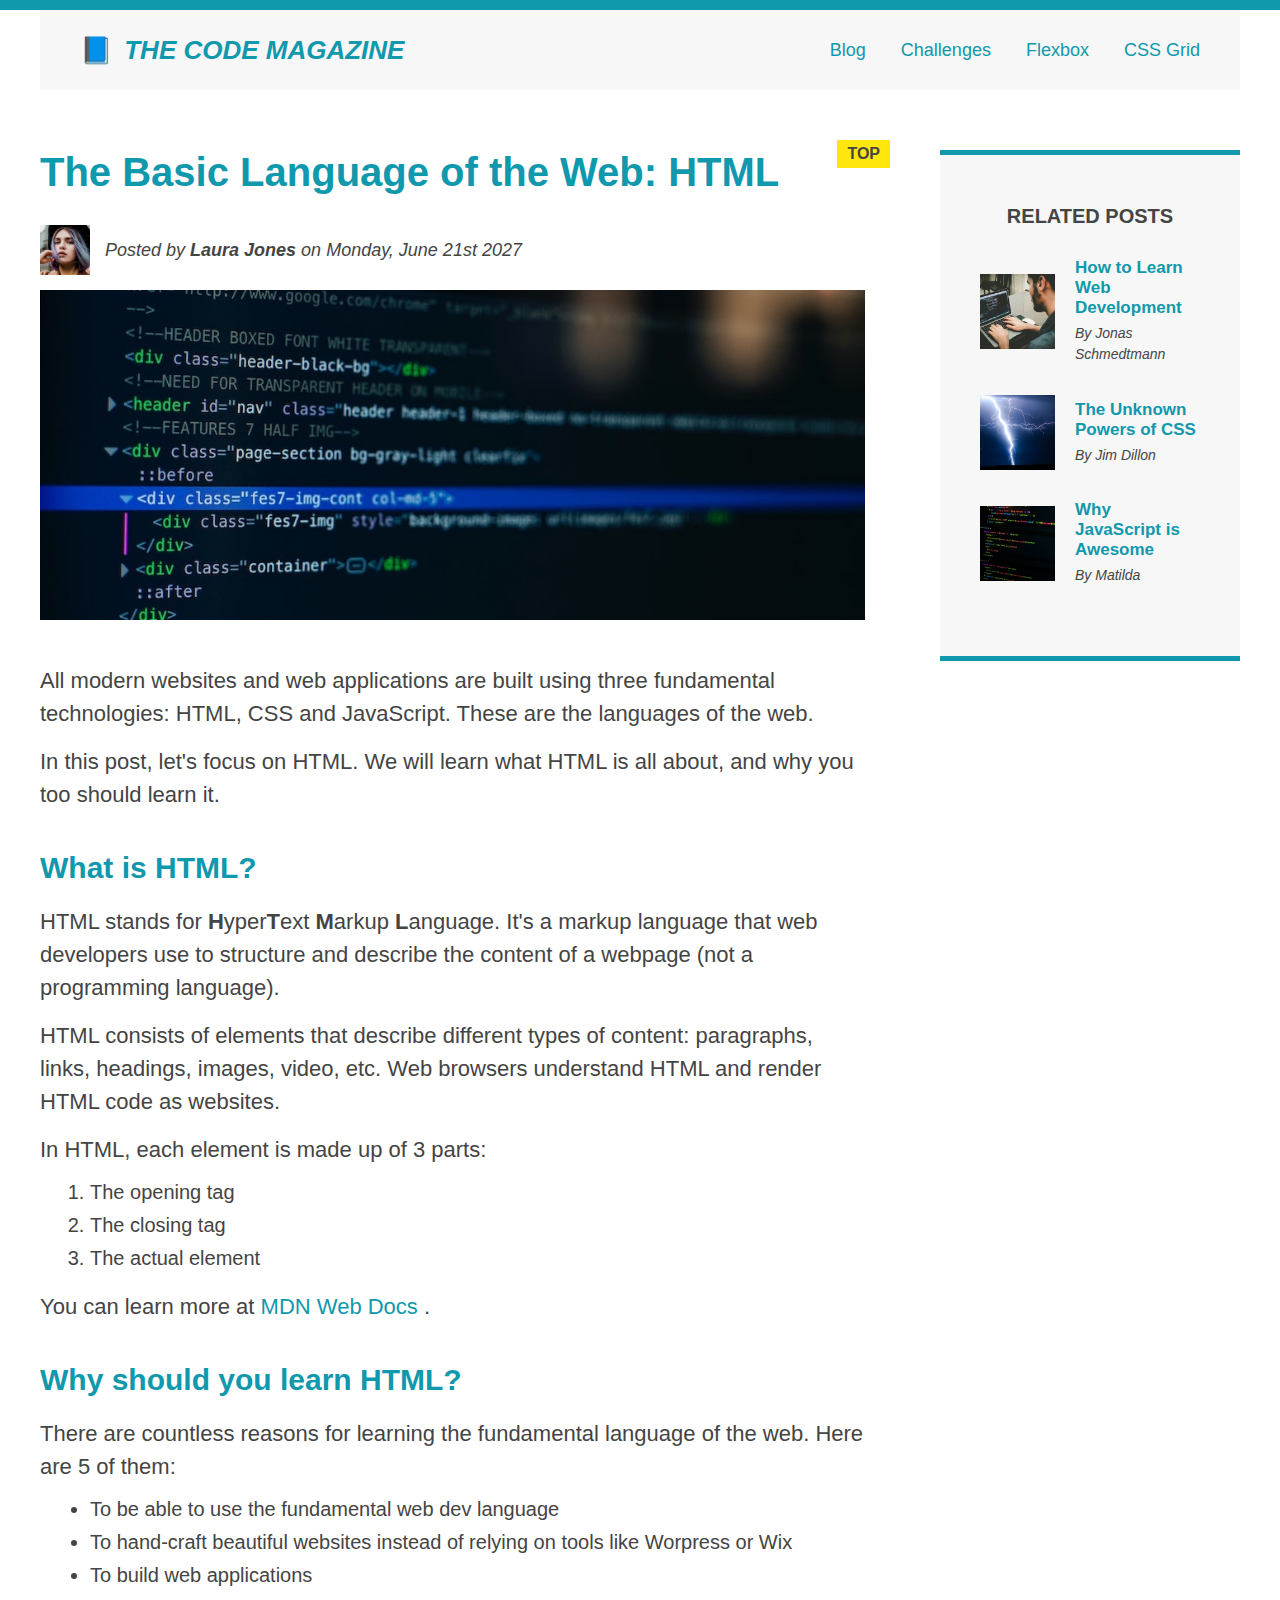
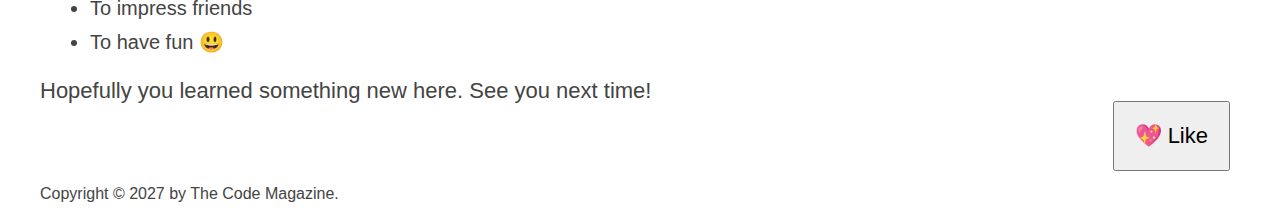
<file: index.html>
<!DOCTYPE html>
<html lang="en">
  <head>
    <meta charset="UTF-8" />
    <link href="style.css" rel="stylesheet" />
    <title>The Basic Language of the Web: HTML</title>
  </head>

  <body>
    <!--
    <h1>The Basic Language of the Web: HTML</h1>
    <h2>The Basic Language of the Web: HTML</h2>
    <h3>The Basic Language of the Web: HTML</h3>
    <h4>The Basic Language of the Web: HTML</h4>
    <h5>The Basic Language of the Web: HTML</h5>
    <h6>The Basic Language of the Web: HTML</h6>
    -->
    <div class="container">
      <header class="main-header clearfix">
        <h1>📘 The Code Magazine</h1>

        <nav>
          <!--<strong>This is the navigation</strong> -->
          <a href="blog.html">Blog</a>
          <a href="#">Challenges</a>
          <a href="flexbox.html">Flexbox</a>
          <a href="css-grid.html">CSS Grid</a>
        </nav>

        <!-- <div class="clear"></div> -->
      </header>
      <!-- ONLY NECESSARY FOR FLEXBOX -->
      <!-- <div class="row"> -->
      <article>
        <header class="post-header">
          <h2>The Basic Language of the Web: HTML</h2>

          <div class="author-box">
            <img src="img/laura-jones.jpg" alt="picture of the author of the
            article width="50" height="50" class="author-img" />

            <p id="author" class="author">
              Posted by <strong>Laura Jones</strong> on Monday, June 21st 2027
            </p>
          </div>
          <img
            src="img/post-img.jpg"
            alt="HTML code on a screen"
            width="500"
            height="200"
            class="post-img"
          />
          <button>💖 Like</button>
        </header>

        <p>
          All modern websites and web applications are built using three
          fundamental technologies: HTML, CSS and JavaScript. These are the
          languages of the web.
        </p>
        <p>
          In this post, let's focus on HTML. We will learn what HTML is all
          about, and why you too should learn it.
        </p>

        <h3>What is HTML?</h3>

        <p>
          HTML stands for <strong>H</strong>yper<strong>T</strong>ext
          <strong>M</strong>arkup <strong>L</strong>anguage. It's a markup
          language that web developers use to structure and describe the content
          of a webpage (not a programming language).
        </p>

        <p>
          HTML consists of elements that describe different types of content:
          paragraphs, links, headings, images, video, etc. Web browsers
          understand HTML and render HTML code as websites.
        </p>

        <p>In HTML, each element is made up of 3 parts:</p>

        <ol>
          <li class="first-li">The opening tag</li>
          <li>The closing tag</li>
          <li>The actual element</li>
        </ol>

        <p>
          You can learn more at
          <a
            href="https://developer.mozilla.org/en-US/docs/web/html"
            target="_blank"
          >
            MDN Web Docs </a
          >.
        </p>

        <h3>Why should you learn HTML?</h3>

        <p>
          There are countless reasons for learning the fundamental language of
          the web. Here are 5 of them:
        </p>

        <ul>
          <li class="first-li">
            To be able to use the fundamental web dev language
          </li>
          <li>
            To hand-craft beautiful websites instead of relying on tools like
            Worpress or Wix
          </li>
          <li>To build web applications</li>
          <li>To impress friends</li>
          <li>To have fun 😃</li>
        </ul>

        <p>Hopefully you learned something new here. See you next time!</p>
      </article>

      <aside>
        <h4>Related posts</h4>

        <ul class="related">
          <li class="related-post">
            <img
              src="img/related-1.jpg"
              alt="person coding"
              width="75"
              height="75"
            />
            <div>
              <a href="#" class="related-link">How to Learn Web Development</a>
              <p class="related-author">By Jonas Schmedtmann</p>
            </div>
          </li>

          <li class="related-post">
            <img
              src="img/related-2.jpg"
              alt="thunderstorm"
              width="75"
              height="75"
            />

            <div>
              <a href="#" class="related-link">The Unknown Powers of CSS</a>
              <p class="related-author">By Jim Dillon</p>
            </div>
          </li>

          <li class="related-post">
            <img
              src="img/related-3.jpg"
              alt="lines of code"
              width="75"
              height="75"
            />

            <div>
              <a href="#" class="related-link">Why JavaScript is Awesome</a>
              <p class="related-author">By Matilda</p>
            </div>
          </li>
        </ul>
      </aside>
      <!-- </div> -->
      <footer>
        <p id="copyright" class="copyright text">
          Copyright &copy; 2027 by The Code Magazine.
        </p>
      </footer>
    </div>
  </body>
</html>
</file>
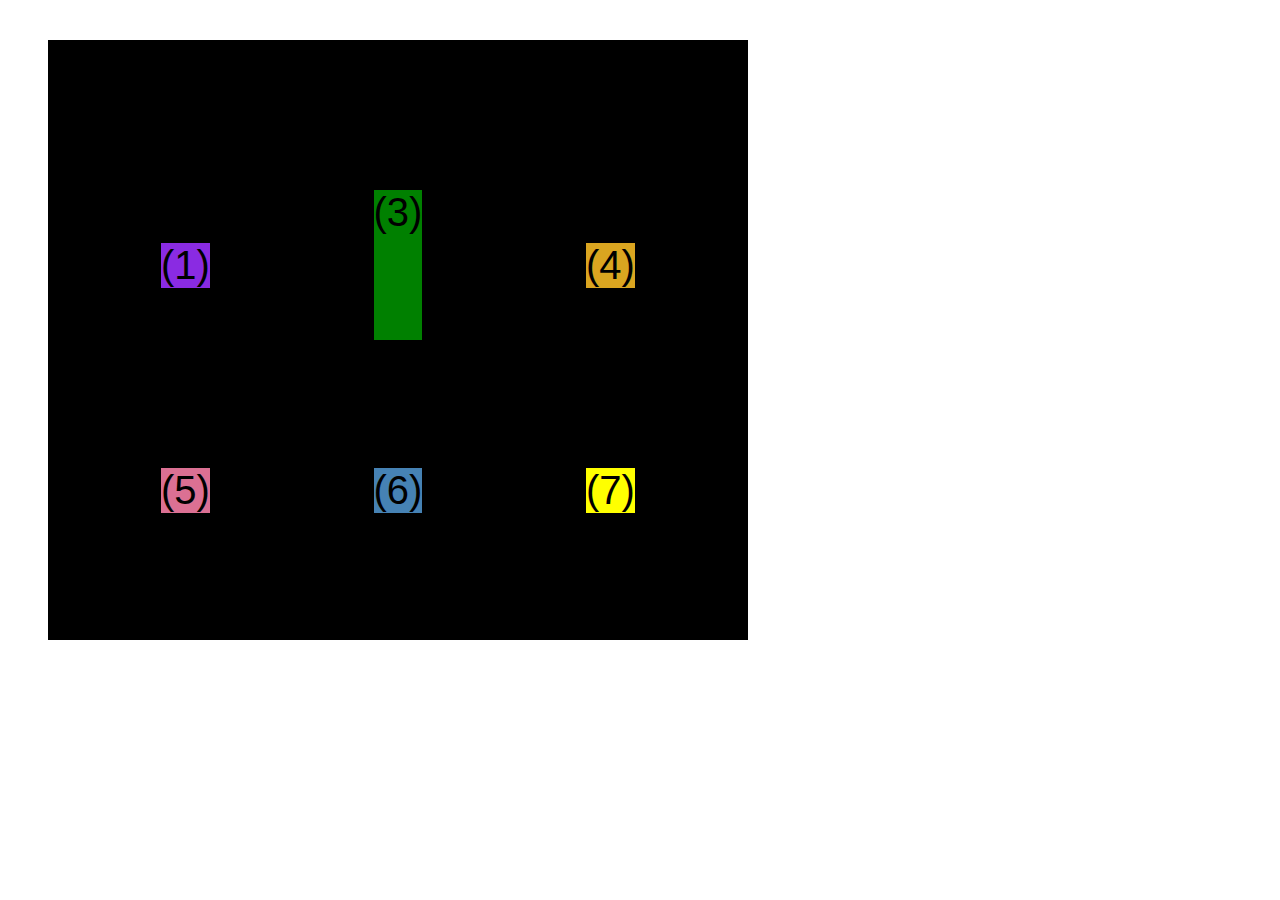
<file: css-grid.html>
<!DOCTYPE html>
<html lang="en">
  <head>
    <meta charset="UTF-8" />
    <meta http-equiv="X-UA-Compatible" content="IE=edge" />
    <meta name="viewport" content="width=device-width, initial-scale=1.0" />
    <title>CSS Grid</title>
    <style>
      .el--1 {
        background-color: blueviolet;
      }
      .el--2 {
        background-color: orangered;
        /* grid-column: 1 / span 4; */
        grid-row: 2;
        grid-column: 1 / -1;
        /* grid-column: 1 / 4; */
      }
      .el--3 {
        background-color: green;
        height: 150px;
      }
      .el--4 {
        background-color: goldenrod;
      }
      .el--5 {
        background-color: palevioletred;
      }
      .el--6 {
        background-color: steelblue;
        /* grid-row: 3 / 5; */
      }
      .el--7 {
        background-color: yellow;
      }
      .el--8 {
        background-color: crimson;
        grid-column: 2 / 3;
        /* grid-row: 1 / span 2; */
      }

      .container--1 {
        /* STARTER */
        font-family: sans-serif;
        background-color: #ddd;
        font-size: 30px;
        margin: 40px;
        display: none;

        /* CSS GRID */
        display: grid;
        /* grid-template-columns: 1fr 1fr 1fr auto; */
        grid-template-columns: repeat(4, 1fr);
        grid-template-rows: 1fr 1fr;
        /* height: 500px; */
        /* grid-template-rows: 300px 200px; */

        /* gap: 30px; */
        column-gap: 20px;
        row-gap: 40px;

        /* TEMP  */
        display: none;
      }

      .el--8 {
        grid-column: 2 / 3;
        grid-row: 1 / 2;
      }

      .container--2 {
        /* STARTER */
        font-family: sans-serif;
        background-color: black;
        font-size: 40px;
        margin: 40px;

        width: 700px;
        height: 600px;

        /* CSS GRID */

        display: grid;
        grid-template-columns: 125px 200px 125px;
        grid-template-rows: 250px 100px;

        /* aligning tracks inside container: distribute empty space */

        justify-content: center;
        /* justify-content: space-between; */

        align-content: center;
        /* align-content: space-between; */

        gap: 50px;

        /* Aligning items inside cells: moving items around inside cells  */
        align-items: center;
        justify-items: center;
      }
    </style>
  </head>
  <body>
    <div class="container--1">
      <div class="el el--1">(1) HTML</div>
      <div class="el el--2">(2) and</div>
      <div class="el el--3">(3) CSS</div>
      <div class="el el--4">(4) are</div>
      <div class="el el--5">(5) amazing</div>
      <div class="el el--6">(6) languages</div>
      <!-- <div class="el el--7">(7) to</div> -->
      <div class="el el--8">(8) learn</div>
    </div>

    <div class="container--2">
      <div class="el el--1">(1)</div>
      <div class="el el--3">(3)</div>
      <div class="el el--4">(4)</div>
      <div class="el el--5">(5)</div>
      <div class="el el--6">(6)</div>
      <div class="el el--7">(7)</div>
    </div>
  </body>
</html>
</file>
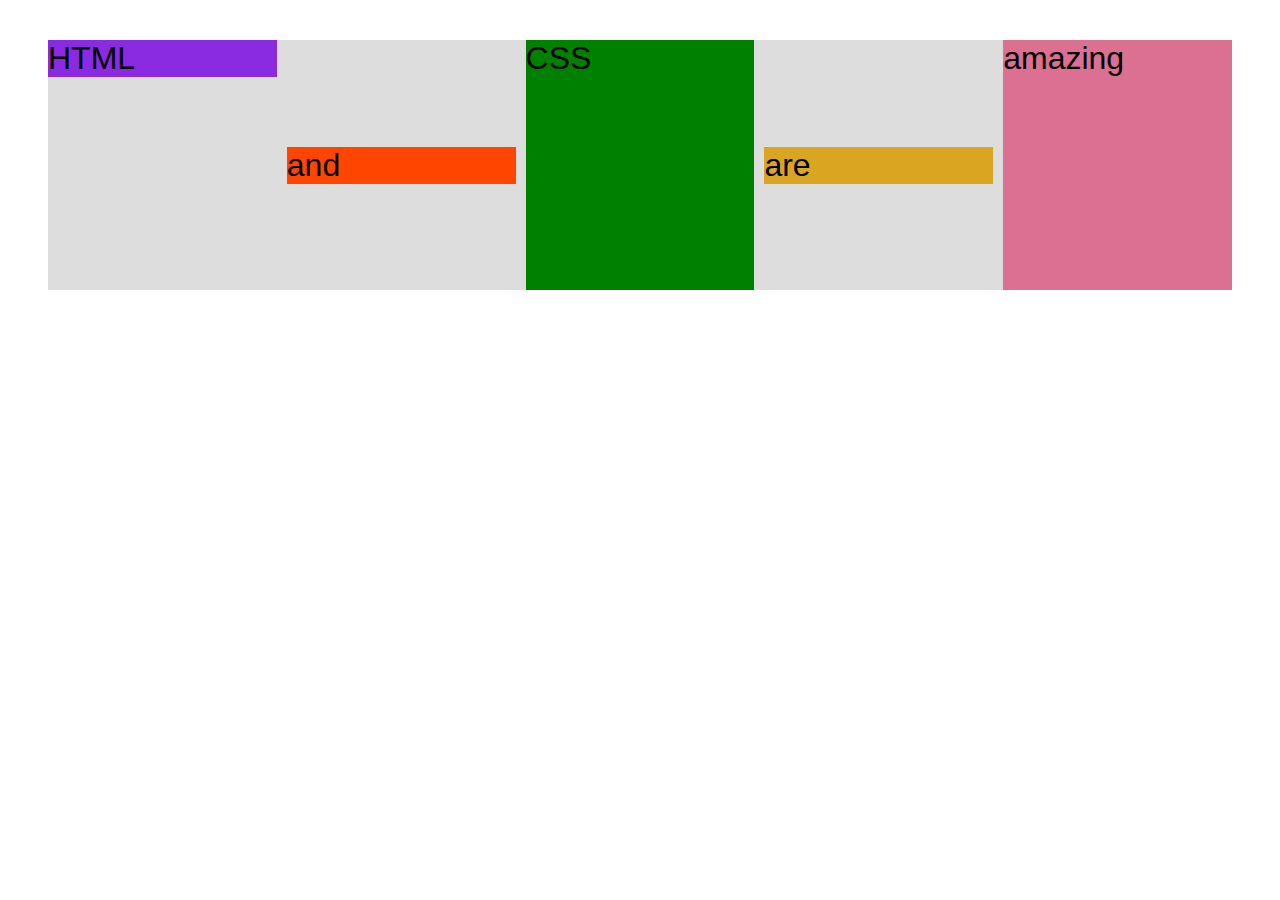
<file: flexbox.html>
<!DOCTYPE html>
<html lang="en">
  <head>
    <meta charset="UTF-8" />
    <meta http-equiv="X-UA-Compatible" content="IE=edge" />
    <meta name="viewport" content="width=device-width, initial-scale=1.0" />
    <title>Flexbox</title>
    <style>
      .el--1 {
        background-color: blueviolet;
      }
      .el--2 {
        background-color: orangered;
      }
      .el--3 {
        background-color: green;
        height: 250px;
      }
      .el--4 {
        background-color: goldenrod;
      }
      .el--5 {
        background-color: palevioletred;
      }
      .el--6 {
        background-color: steelblue;
      }
      .el--7 {
        background-color: yellow;
      }
      .el--8 {
        background-color: crimson;
      }

      .container {
        /* STARTER */
        font-family: sans-serif;
        background-color: #ddd;
        font-size: 32px;
        margin: 40px;

        /* FLEXBOX */
        display: flex;
        align-items: center;
        justify-content: flex-start;
        gap: 10px;
      }

      .el {
        /* 
DEFAULTS:
flex-grow: 0;
flex-shrink: 1;
flex-basis: auto; */

        /* flex-basis: 200px; */
        /* flex-shrink: 0; */
        /* flex-grow: 1; */

        /* flex: 0 0 200px; */
        flex: 1;
      }

      .el--1 {
        align-self: flex-start;
        /* order: 2; */
        /* flex-grow: 3; */
      }

      .el--5 {
        align-self: stretch;
        order: 1;
      }

      .el--6 {
        order: -1;
      }
    </style>
  </head>
  <body>
    <div class="container">
      <div class="el el--1">HTML</div>
      <div class="el el--2">and</div>
      <div class="el el--3">CSS</div>
      <div class="el el--4">are</div>
      <div class="el el--5">amazing</div>
      <!-- <div class="el el--6">languages</div> -->
      <!-- <div class="el el--7">to</div>
      <div class="el el--8">learn</div> -->
    </div>
  </body>
</html>
</file>
<file: style.css>
* {
  /*border-top: 10px solid #1098ad; */
  margin: 0;
  padding: 0;
  box-sizing: border-box;
}
/*PAGE SECTIONS */
body {
  color: #444;
  font-family: sans-serif;

  border-top: 10px solid #1098ad;
  position: relative;
}

.container {
  width: 1200px;
  /* margin-left: auto;
  margin-right: auto; */
  margin: 0 auto;
}

.main-header {
  background-color: #f7f7f7;
  /*padding: 20px;
  padding-left: 40px;
  padding-right: 40px; */
  padding: 20px 40px;
  height: 80px;
}

nav {
  font-size: 18px;
  text-align: center;
}

/* article {
  margin-bottom: 0px;
  flex: 1;
} */

.post-header {
  margin-bottom: 40px;
  /*
  position: relative;
  */
}

aside {
  background-color: #f7f7f7;
  border-top: 5px solid #1098ad;
  border-bottom: 5px solid #1098ad;
  padding: 50px 40px;
  /* flex: 0 0 300px; */
}

/*SMALLER ELEMENTS */
h1,
h2,
h3 {
  color: #1098ad;
}

h1 {
  font-size: 26px;
  text-transform: uppercase;
  font-style: italic;
}

h2 {
  font-size: 40px;
  margin-bottom: 30px;
}

h3 {
  font-size: 30px;
  margin-bottom: 20px;
  margin-top: 40px;
}

h4 {
  font-size: 20px;
  text-transform: uppercase;
  text-align: center;
  margin-bottom: 30px;
}

p {
  font-size: 22px;
  line-height: 1.5;
  margin-bottom: 15px;
}

ul,
ol {
  margin-left: 50px;
  margin-bottom: 20px;
}

li {
  font-size: 20px;
  margin-bottom: 10px;
}

li:last-child {
  margin-bottom: 0;
}

/* footer p {
  font-size: 16px;
} */

/*
article header p {
  font-style: italic;
}
*/

#author {
  font-style: italic;
  font-size: 18px;
}

#copyright {
  font-size: 16px;
}

.related-author {
  font-size: 14px;
  font-weight: normal;
  margin-bottom: 0;
  font-style: italic;
}

.related {
  list-style: none;
  margin-left: 0;
}

/*
body {
  background-color: blue;
}
.first-li {
  font-weight: bold;
}
*/

li:nth-child(even) {
  /*color: red;*/
}

/* Misconception, this won't work!
article p:first-child {
  color: red;
}
*/

/* Styling links here */
a:link {
  color: #1098ad;
  text-decoration: none;
}

a:visited {
  color: #1098ad;
}

a:hover {
  color: orangered;
  font-weight: bold;
  text-decoration: underline orangered;
}

a:active {
  background-color: black;
  font-style: italic;
}

/* LVHA - Link, Visited, Hover, Active */

.post-img {
  width: 100%;
  height: auto;
}

nav a:link {
  margin-right: 30px;
  display: inline-block;
}

nav a:link:last-child {
  margin-right: 0;
}

button {
  font-size: 22px;
  padding: 20px;
  cursor: pointer;

  position: absolute;
  /*
  bottom: 50px;
  left: 50px;
  */
  bottom: 50px;
  right: 50px;
}

h1::first-letter {
  font-style: normal;
  margin-right: 5px;
}

h3 + p::first-line {
  /* color: red; */
}

h2 {
  position: relative;
}

h2::after {
  content: "TOP";
  background-color: #ffe70e;
  color: #444;
  font-size: 16px;
  font-weight: bold;
  display: inline-block;
  padding: 5px 10px;
  position: absolute;
  top: -10px;
  right: -25px;
}

/* Resolving conflicts */
/*#copyright {
  color: red;
}

.copyright {
  color: blue;
}

.text {
  color: yellow;
}

footer p {
  color: green;
}

/*nav a:link {
  font-size: 18px;
} */

/* FLOATS */
/*
.author-img {
  float: left;
  margin-bottom: 20px;
}

.author {
  margin-top: 10px;
  float: left;
  margin-left: 20px;
}

h1 {
  float: left;
}

nav {
  float: right;
}

.clear {
  clear: both;
}

.clearfix::after {
  clear: both;
  content: "";
  display: block;
}

article {
  width: 825px;
  float: left;
}

aside {
  width: 300px;
  float: right;
}

footer {
  clear: both;
}
*/

/*FLEXBOX*/
.main-header {
  display: flex;
  align-items: center;
  justify-content: space-between;
}

.author-box {
  display: flex;
  align-items: center;
  margin-bottom: 15px;
}

.author {
  margin-bottom: 0px;
  margin-left: 15px;
}

.related-post {
  display: flex;
  align-items: center;
  gap: 20px;
  margin-bottom: 30px;
}

.related-link:link {
  font-size: 17px;
  font-weight: bold;
  font-style: normal;
  margin-bottom: 5px;
  display: block;
}

/* FLEXBOX LAYOUT */
/* .row {
  display: flex;
  align-items: flex-start;
  gap: 75px;
  margin-bottom: 60px;
} */

/* CSS GRID LAYOUT */

.container {
  display: grid;
  grid-template-columns: 1fr 300px;
  column-gap: 75px;
  row-gap: 60px;
  align-items: start;
}

.main-header {
  /* grid-column: 1 / span 2; */
  grid-column: 1 / -1;
}

article {
}

aside {
}

footer {
  grid-column: 1 / -1;
}
</file>
